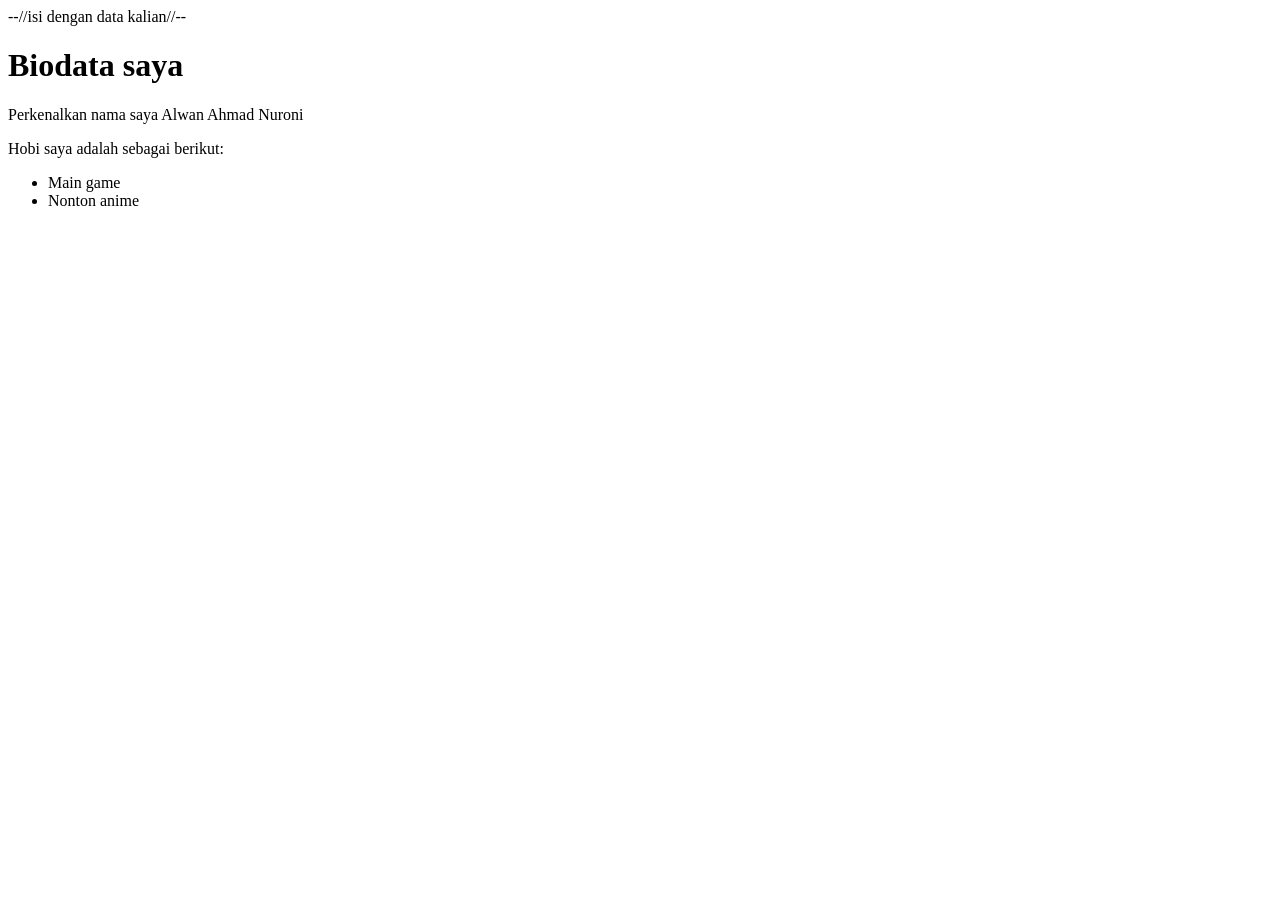
<file: Index.html>
<!doctype html>
<html lang="en">
  <head>
    <meta charset="UTF-8" />
    <meta name="viewport" content="width=device-width, initial-scale=1.0" />
    <title>Biodata</title>
  </head>
  <body>
    --//isi dengan data kalian//--
    <h1>Biodata saya</h1>
    <p>Perkenalkan nama saya Alwan Ahmad Nuroni</p>
    <p>Hobi saya adalah sebagai berikut:</p>
    <ul>
      <li>Main game</li>
      <li>Nonton anime</li>
    </ul>
  </body>
</html>
</file>
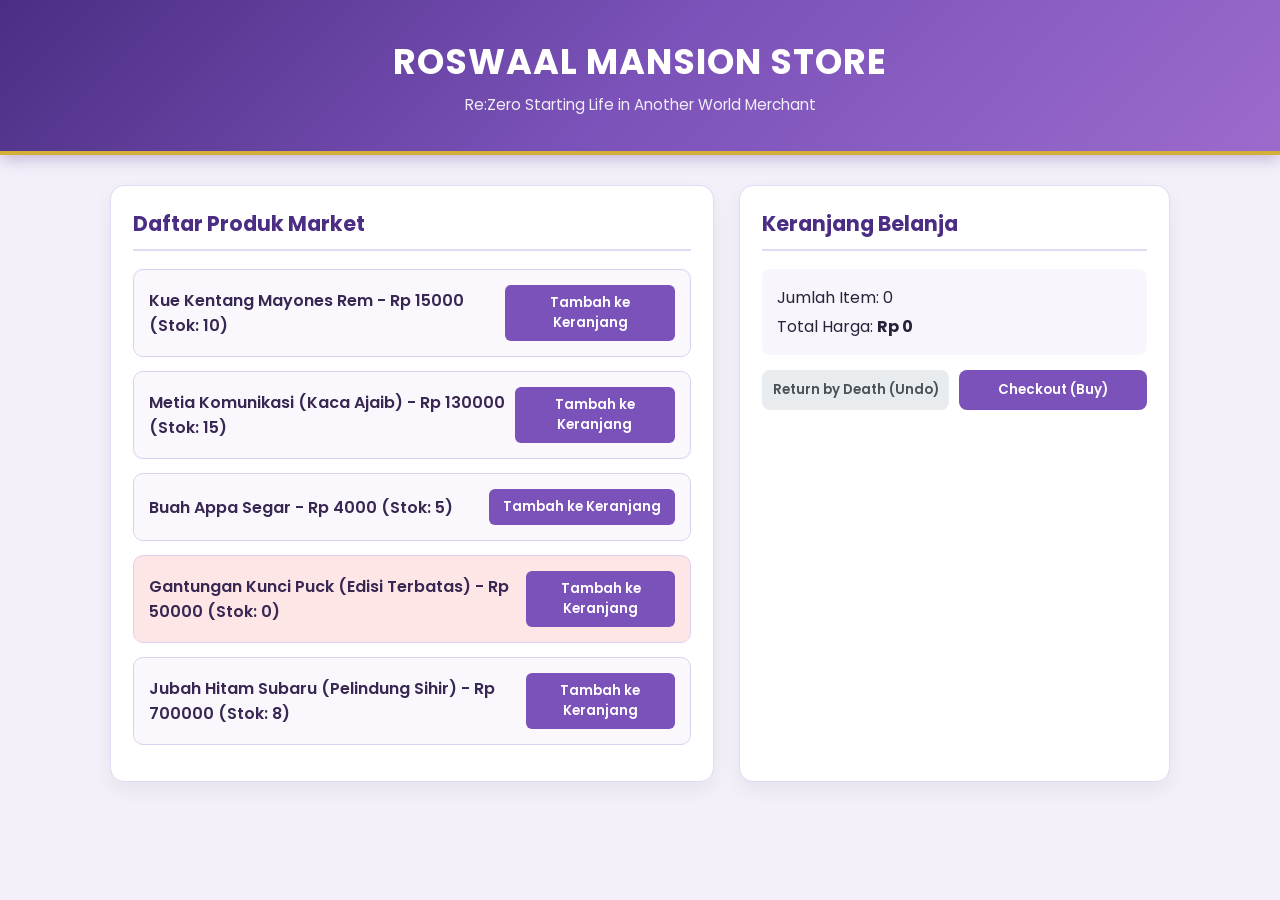
<file: T5 DOM/index.html>
<!doctype html>
<html lang="en">
  <head>
    <meta charset="UTF-8" />
    <meta name="viewport" content="width=device-width, initial-scale=1.0" />
    <title>Re:Zero Merchant Store</title>
    <!-- Font Google Anime Style -->
    <link
      href="https://fonts.googleapis.com/css2?family=Poppins:wght@400;600;700&display=swap"
      rel="stylesheet"
    />
    <!-- File CSS Tema Re:Zero -->
    <link rel="stylesheet" href="style.css" />
  </head>
  <body>
    <header class="hero-banner">
      <h1>Roswaal Mansion Store</h1>
      <p>Re:Zero Starting Life in Another World Merchant</p>
    </header>

    <main class="main-container">
      <!-- Kolom Kiri: Daftar Produk -->
      <section class="section-box">
        <h2>Daftar Produk Market</h2>
        <div id="daftar-produk"></div>
      </section>

      <!-- Kolom Kanan: Keranjang Belanja -->
      <section class="section-box cart-box">
        <h2>Keranjang Belanja</h2>
        <ul id="keranjang"></ul>

        <div class="cart-summary">
          <p>Jumlah Item: <span id="jumlah-item">0</span></p>
          <p>
            Total Harga: <strong>Rp <span id="total-harga">0</span></strong>
          </p>
        </div>

        <div class="button-group">
          <button id="btn-undo" class="btn-secondary">
            Return by Death (Undo)
          </button>
          <button id="btn-checkout" class="btn-primary">Checkout (Buy)</button>
        </div>

        <div id="ringkasan-checkout"></div>
      </section>
    </main>

    <script src="script.js"></script>
  </body>
</html>
</file>
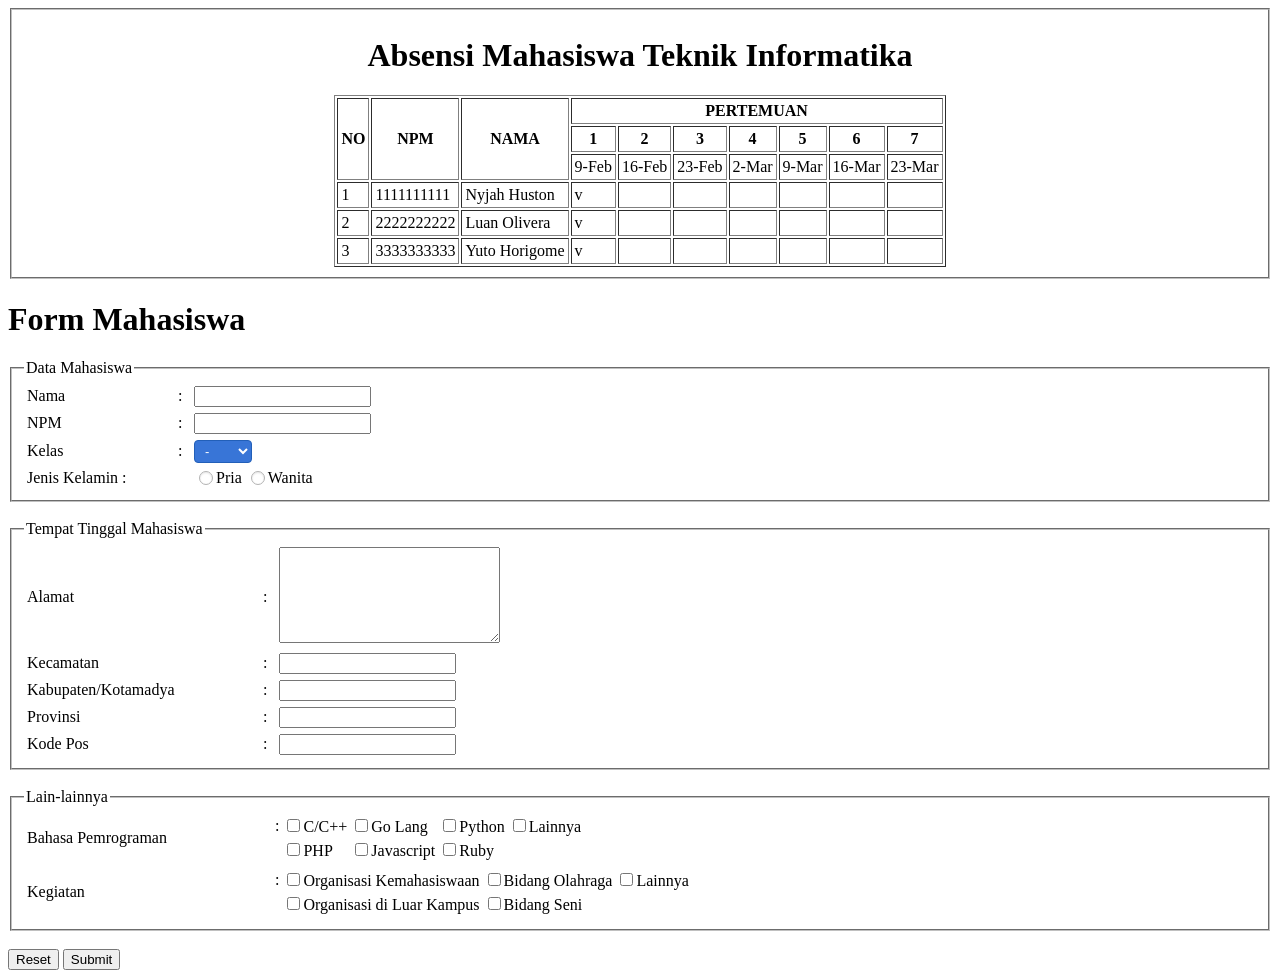
<file: Form_table.html>
<!doctype html>
<html>
  <head>
    <title>TabelKebenaran 1.0</title>
    <style>
      /* Mengubah radio button bawaan menjadi lingkaran biru*/
      input[type="radio"] {
        -webkit-appearance: none;
        appearance: none;
        width: 14px;
        height: 14px;
        border: 1px solid #b3b3b3;
        border-radius: 50%;
        outline: none;
        background-color: #fff;
        cursor: pointer;
        vertical-align: middle;
        margin-top: -2px;
        box-shadow: inset 0 1px 2px rgba(0, 0, 0, 0.1);
      }

      /* Efek ketika radio button diklik/aktif */
      input[type="radio"]:checked {
        background-color: #3875d7; /* Warna biru */
        border-color: #225fb8;
        box-shadow: inset 0 0 0 3px #fff; /* Membuat lingkaran putih di dalam */
      }

      /* Mengubah gaya dropdown select agar berwarna biru*/
      select {
        background-color: #3875d7; /* Warna latar biru */
        color: white; /* Tulisan warna putih */
        border: 1px solid #225fb8;
        border-radius: 4px;
        padding: 2px 20px 2px 6px;
        cursor: pointer;
        font-size: 13px;

        /* Memunculkan panah atas bawah*/
        -webkit-appearance: menulist;
        appearance: menulist;
      }

      /* Membuat opsi di dalam dropdown tetap berwarna hitam agar bisa dibaca */
      select option {
        background-color: white;
        color: black;
      }
    </style>
  </head>
  <body>
    <fieldset>
      <h1 align="center">Absensi Mahasiswa Teknik Informatika</h1>

      <table border="1" align="center" cellpadding="3" cellspacing="2">
        <tr>
          <th rowspan="3">NO</th>
          <th rowspan="3">NPM</th>
          <th rowspan="3">NAMA</th>
          <th colspan="7">PERTEMUAN</th>
        </tr>

        <tr>
          <th>1</th>
          <th>2</th>
          <th>3</th>
          <th>4</th>
          <th>5</th>
          <th>6</th>
          <th>7</th>
        </tr>

        <tr>
          <td>9-Feb</td>
          <td>16-Feb</td>
          <td>23-Feb</td>
          <td>2-Mar</td>
          <td>9-Mar</td>
          <td>16-Mar</td>
          <td>23-Mar</td>
        </tr>

        <tr>
          <td>1</td>
          <td>1111111111</td>
          <td>Nyjah Huston</td>
          <td>v</td>
          <td></td>
          <td></td>
          <td></td>
          <td></td>
          <td></td>
          <td></td>
        </tr>

        <tr>
          <td>2</td>
          <td>2222222222</td>
          <td>Luan Olivera</td>
          <td>v</td>
          <td></td>
          <td></td>
          <td></td>
          <td></td>
          <td></td>
          <td></td>
        </tr>

        <tr>
          <td>3</td>
          <td>3333333333</td>
          <td>Yuto Horigome</td>
          <td>v</td>
          <td></td>
          <td></td>
          <td></td>
          <td></td>
          <td></td>
          <td></td>
        </tr>
      </table>
    </fieldset>

    <h1>Form Mahasiswa</h1>

    <form action="#" method="get">
      <fieldset>
        <legend>Data Mahasiswa</legend>

        <table width="100%" cellpadding="3" cellspacing="0">
          <tr>
            <td width="145">Nama</td>
            <td width="10">:</td>
            <td><input type="text" name="nama" /></td>
          </tr>

          <tr>
            <td>NPM</td>
            <td>:</td>
            <td><input type="text" name="npm" /></td>
          </tr>

          <tr>
            <td>Kelas</td>
            <td>:</td>
            <td>
              <select name="kelas">
                <option>-</option>
                <option>A</option>
                <option>B</option>
                <option>C</option>
              </select>
            </td>
          </tr>

          <tr>
            <td colspan="2">Jenis Kelamin :</td>
            <td>
              <input type="radio" name="jk" value="Pria" />Pria
              <input type="radio" name="jk" value="Wanita" />Wanita
            </td>
          </tr>
        </table>
      </fieldset>

      <br />

      <fieldset>
        <legend>Tempat Tinggal Mahasiswa</legend>

        <table width="100%" cellpadding="3" cellspacing="0">
          <tr>
            <td width="230">Alamat</td>
            <td width="10">:</td>
            <td>
              <textarea name="alamat" rows="6" cols="25"></textarea>
            </td>
          </tr>
          <tr>
            <td>Kecamatan</td>
            <td>:</td>
            <td><input type="text" name="kecamatan" /></td>
          </tr>
          <tr>
            <td>Kabupaten/Kotamadya</td>
            <td>:</td>
            <td><input type="text" name="kabupaten" /></td>
          </tr>
          <tr>
            <td>Provinsi</td>
            <td>:</td>
            <td><input type="text" name="provinsi" /></td>
          </tr>
          <tr>
            <td>Kode Pos</td>
            <td>:</td>
            <td><input type="text" name="kodepos" /></td>
          </tr>
        </table>
      </fieldset>

      <br />

      <fieldset>
        <legend>Lain-lainnya</legend>

        <table width="100%" cellpadding="3" cellspacing="0">
          <tr>
            <td width="240">Bahasa Pemrograman</td>
            <td>
              <table cellpadding="2" cellspacing="0">
                <tr>
                  <td>:</td>
                  <td>
                    <input type="checkbox" name="bahasa[]" value="C/C++" />C/C++
                  </td>
                  <td>
                    <input type="checkbox" name="bahasa[]" value="Go Lang" />Go
                    Lang
                  </td>
                  <td>
                    <input
                      type="checkbox"
                      name="bahasa[]"
                      value="Python"
                    />Python
                  </td>
                  <td>
                    <input
                      type="checkbox"
                      name="bahasa[]"
                      value="Lainnya"
                    />Lainnya
                  </td>
                </tr>

                <tr>
                  <td></td>
                  <td>
                    <input type="checkbox" name="bahasa[]" value="PHP" />PHP
                  </td>
                  <td>
                    <input
                      type="checkbox"
                      name="bahasa[]"
                      value="Javascript"
                    />Javascript
                  </td>
                  <td>
                    <input type="checkbox" name="bahasa[]" value="Ruby" />Ruby
                  </td>
                  <td></td>
                </tr>
              </table>
            </td>
          </tr>

          <tr>
            <td>Kegiatan</td>
            <td>
              <table cellpadding="2" cellspacing="0">
                <tr>
                  <td>:</td>
                  <td>
                    <input
                      type="checkbox"
                      name="kegiatan[]"
                      value="Organisasi Kemahasiswaan"
                    />Organisasi Kemahasiswaan
                  </td>
                  <td>
                    <input
                      type="checkbox"
                      name="kegiatan[]"
                      value="Bidang Olahraga"
                    />Bidang Olahraga
                  </td>
                  <td>
                    <input
                      type="checkbox"
                      name="kegiatan[]"
                      value="Lainnya"
                    />Lainnya
                  </td>
                </tr>

                <tr>
                  <td></td>
                  <td>
                    <input
                      type="checkbox"
                      name="kegiatan[]"
                      value="Organisasi di Luar Kampus"
                    />Organisasi di Luar Kampus
                  </td>
                  <td>
                    <input
                      type="checkbox"
                      name="kegiatan[]"
                      value="Bidang Seni"
                    />Bidang Seni
                  </td>
                  <td></td>
                </tr>
              </table>
            </td>
          </tr>
        </table>
      </fieldset>

      <br />

      <input type="reset" value="Reset" />
      <input type="submit" value="Submit" />
    </form>
  </body>
</html>
</file>
<file: T5 DOM/style.css>
/* Reset & Font Tema Re:Zero */
* {
  margin: 0;
  padding: 0;
  box-sizing: border-box;
  font-family: "Poppins", sans-serif;
}

body {
  background: #f4f0fa;
  color: #2b213a;
  min-height: 100vh;
  padding-bottom: 40px;
}

/* Header Banner Tema Emilia */
.hero-banner {
  background: linear-gradient(135deg, #4b2e83 0%, #7b52b9 50%, #9b6bcc 100%);
  color: #ffffff;
  text-align: center;
  padding: 35px 20px;
  box-shadow: 0 4px 15px rgba(75, 46, 131, 0.3);
  border-bottom: 4px solid #d4af37; /* Warna emas bangsawan Lugnica */
}

.hero-banner h1 {
  font-size: 2.2rem;
  letter-spacing: 1px;
  text-transform: uppercase;
}

.hero-banner p {
  font-size: 0.95rem;
  opacity: 0.9;
  margin-top: 5px;
}

/* Layout Grid 2 Kolom */
.main-container {
  max-width: 1100px;
  margin: 30px auto;
  padding: 0 20px;
  display: grid;
  grid-template-columns: 1fr;
  gap: 25px;
}

@media (min-width: 768px) {
  .main-container {
    grid-template-columns: 1.4fr 1fr;
  }
}

/* Box */
.section-box {
  background: #ffffff;
  border-radius: 14px;
  padding: 22px;
  box-shadow: 0 8px 20px rgba(0, 0, 0, 0.06);
  border: 1px solid #e2d9f3;
}

.section-box h2 {
  font-size: 1.3rem;
  color: #4b2e83;
  border-bottom: 2px solid #e2d9f3;
  padding-bottom: 10px;
  margin-bottom: 18px;
}

/* Styling Kartu Produk Dinamis */
.kartu-produk {
  background: #faf8fc;
  border: 1.5px solid #dcd0f0 !important;
  border-radius: 10px;
  padding: 15px !important;
  margin-bottom: 14px !important;
  display: flex;
  justify-content: space-between;
  align-items: center;
  transition: all 0.25s ease;
}

.kartu-produk:hover {
  transform: translateY(-2px);
  box-shadow: 0 5px 12px rgba(123, 82, 185, 0.15);
  border-color: #9b6bcc !important;
}

.kartu-produk p {
  font-weight: 600;
  color: #382752;
}

/* Tombol Tambah ke Keranjang */
.kartu-produk button {
  background: #7b52b9;
  color: white;
  border: none;
  padding: 8px 14px;
  border-radius: 6px;
  font-weight: 600;
  cursor: pointer;
  transition: background 0.2s;
}

.kartu-produk button:hover {
  background: #5c3893;
}

/* Keranjang Belanja List */
#keranjang {
  list-style: none;
  margin-bottom: 15px;
}

#keranjang li {
  background: #f1edfa;
  padding: 10px 14px;
  border-radius: 8px;
  margin-bottom: 8px;
  display: flex;
  justify-content: space-between;
  align-items: center;
  border-left: 4px solid #3b82f6; /* Warna khas Rem (Blue) */
  font-size: 0.95rem;
}

#keranjang li button {
  background: #ef4444; /* Warna khas Ram (Red) */
  color: white;
  border: none;
  padding: 4px 10px;
  border-radius: 5px;
  font-size: 0.8rem;
  cursor: pointer;
}

#keranjang li button:hover {
  background: #dc2626;
}

/* Summary Total & Tombol Aksi */
.cart-summary {
  background: #f8f6fc;
  padding: 12px 15px;
  border-radius: 8px;
  margin-bottom: 15px;
}

.cart-summary p {
  margin: 4px 0;
}

.button-group {
  display: flex;
  gap: 10px;
}

.btn-primary,
.btn-secondary {
  flex: 1;
  padding: 10px;
  border: none;
  border-radius: 8px;
  font-weight: 600;
  cursor: pointer;
  transition: opacity 0.2s;
}

.btn-primary {
  background: #7b52b9;
  color: white;
}

.btn-secondary {
  background: #e9ecef;
  color: #495057;
}

.btn-primary:hover,
.btn-secondary:hover {
  opacity: 0.88;
}

/* Ringkasan Checkout Box */
#ringkasan-checkout {
  margin-top: 15px;
}

#ringkasan-checkout h3 {
  color: #4b2e83;
  font-size: 1.1rem;
  margin-bottom: 8px;
}

#ringkasan-checkout p {
  font-size: 0.9rem;
  color: #4a5568;
}
</file>
